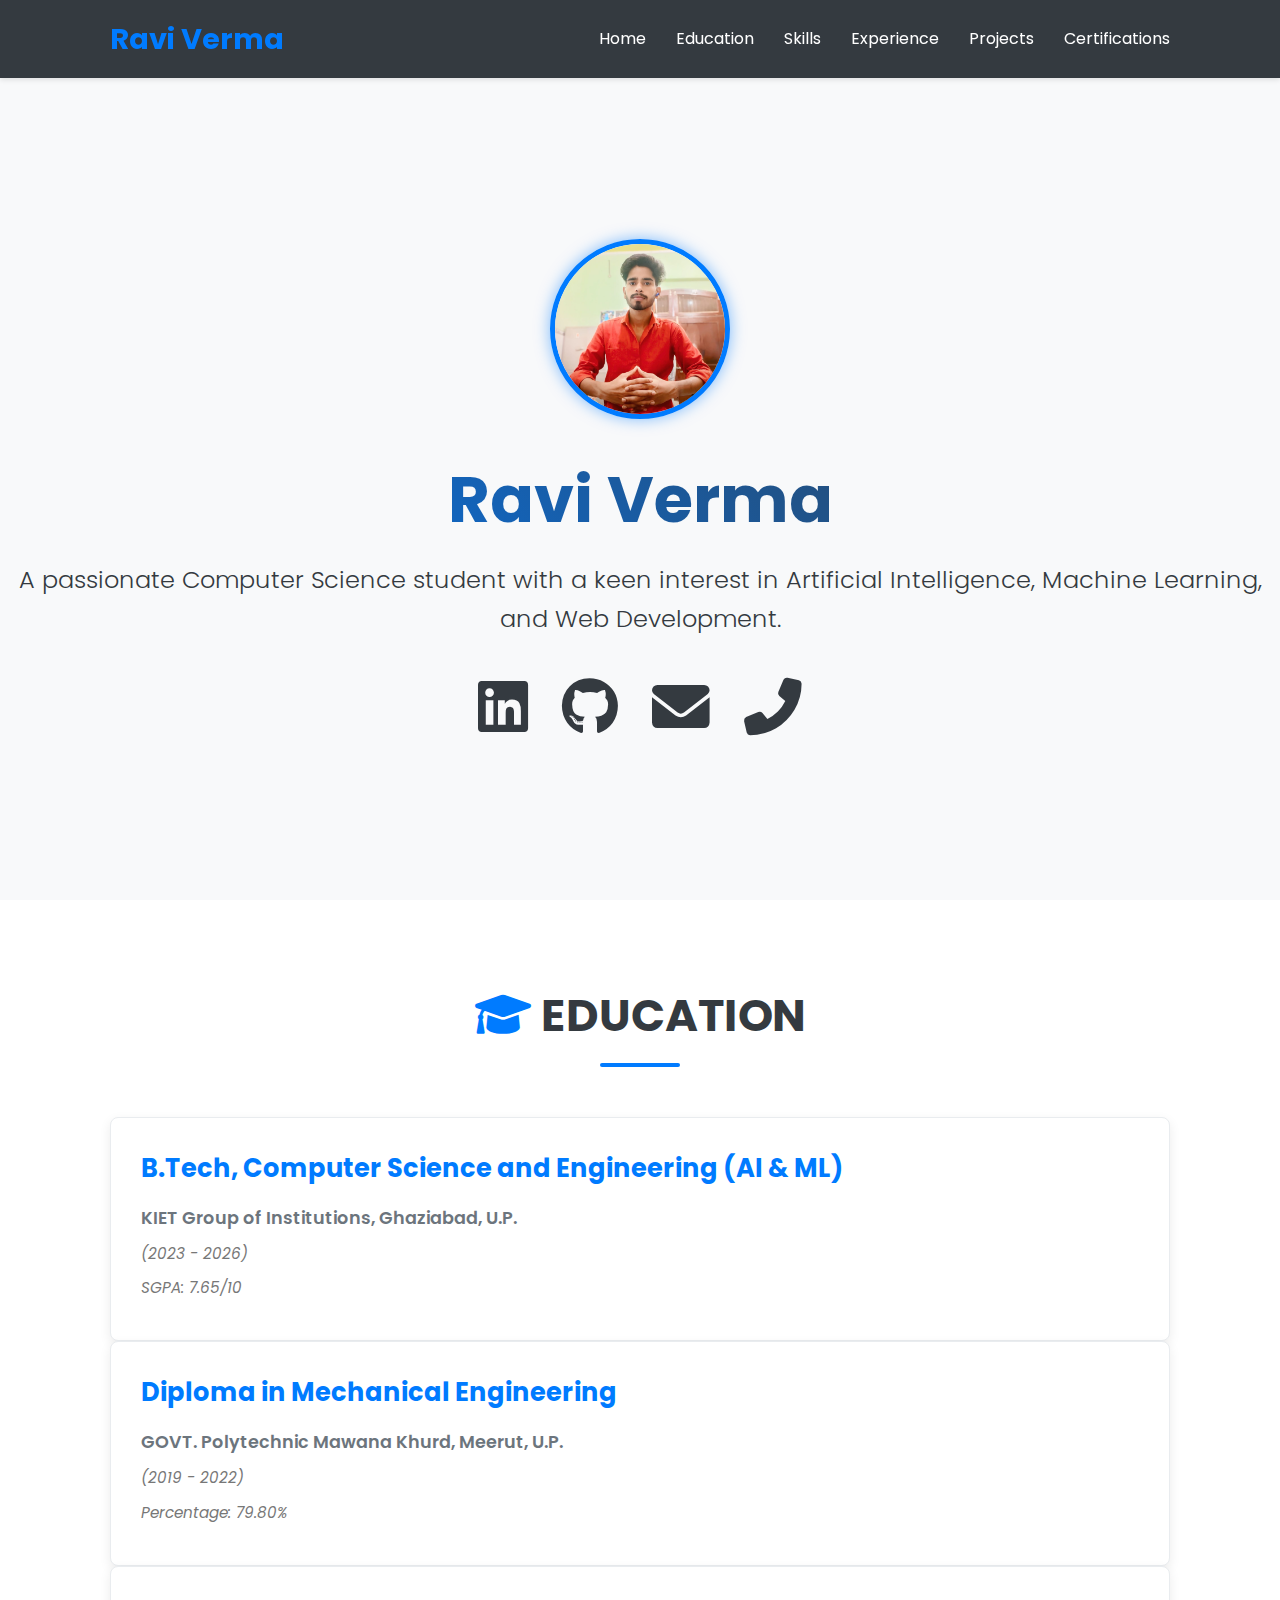
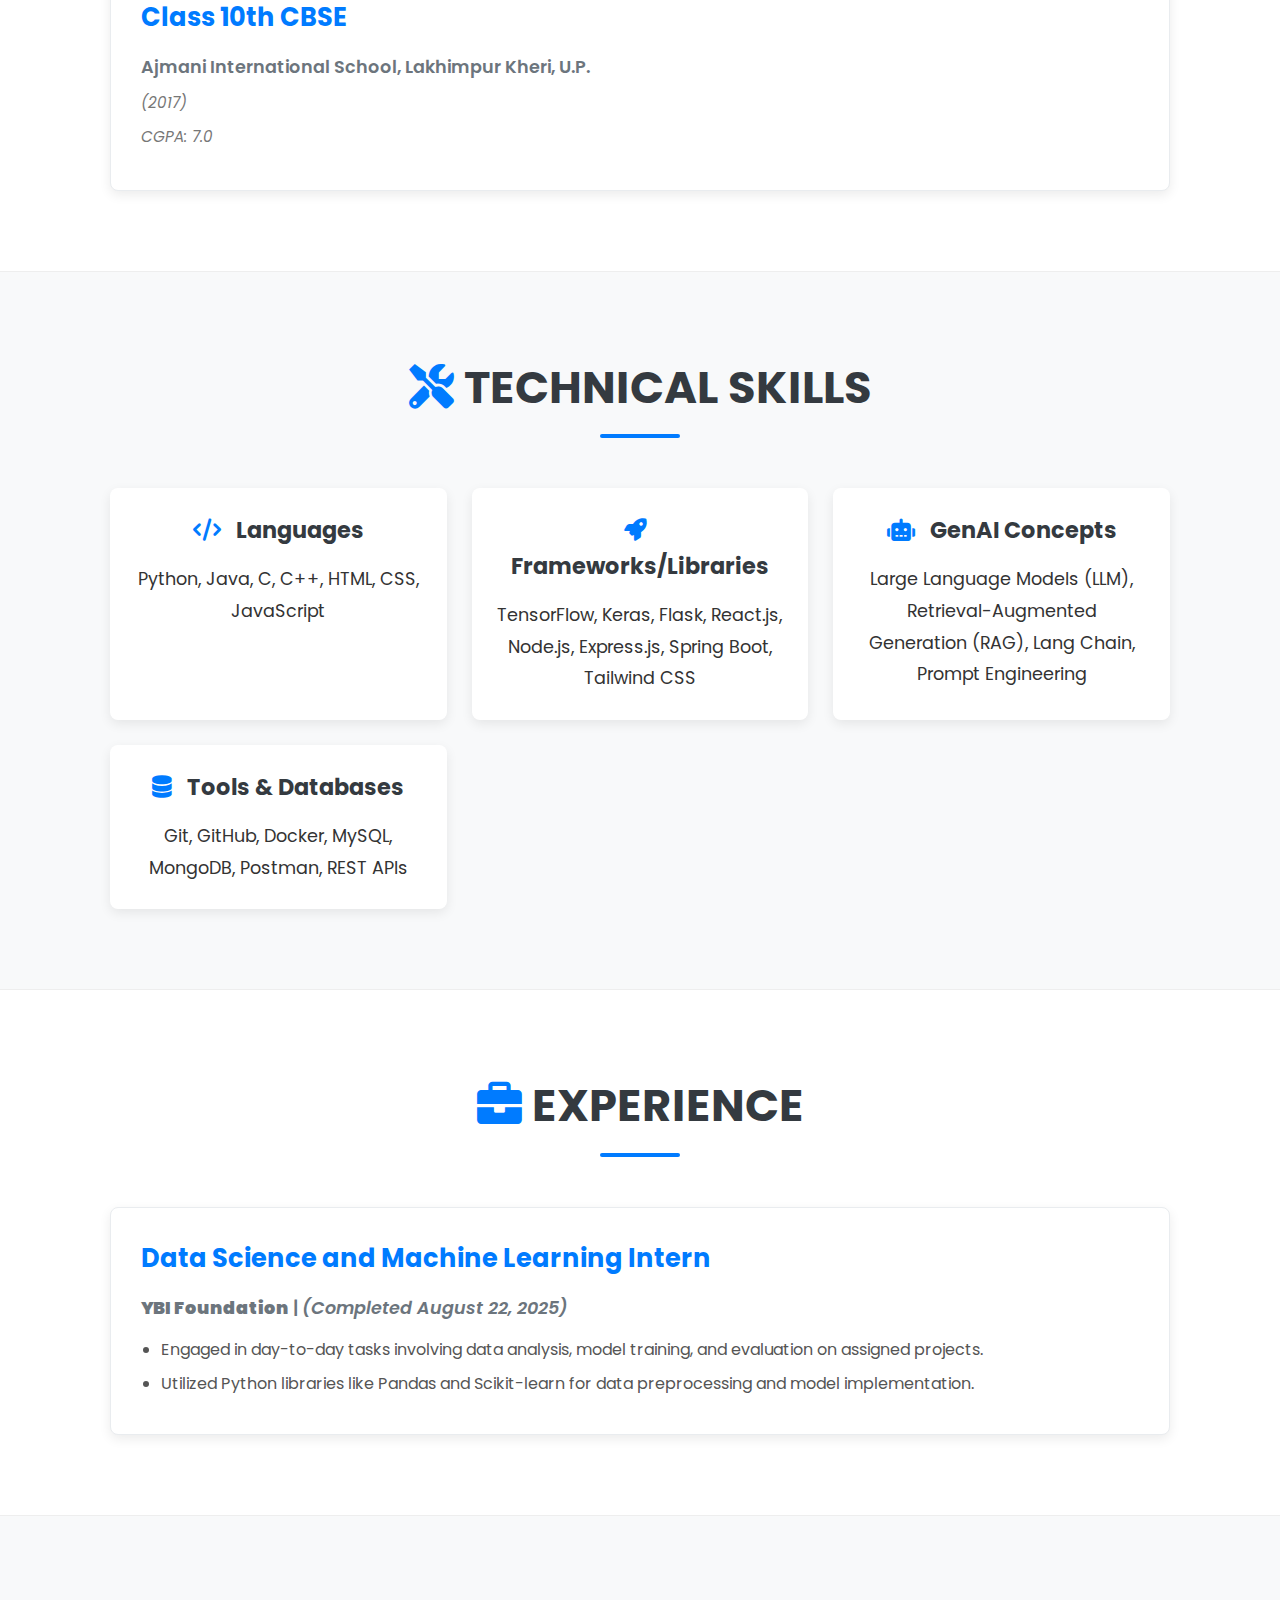
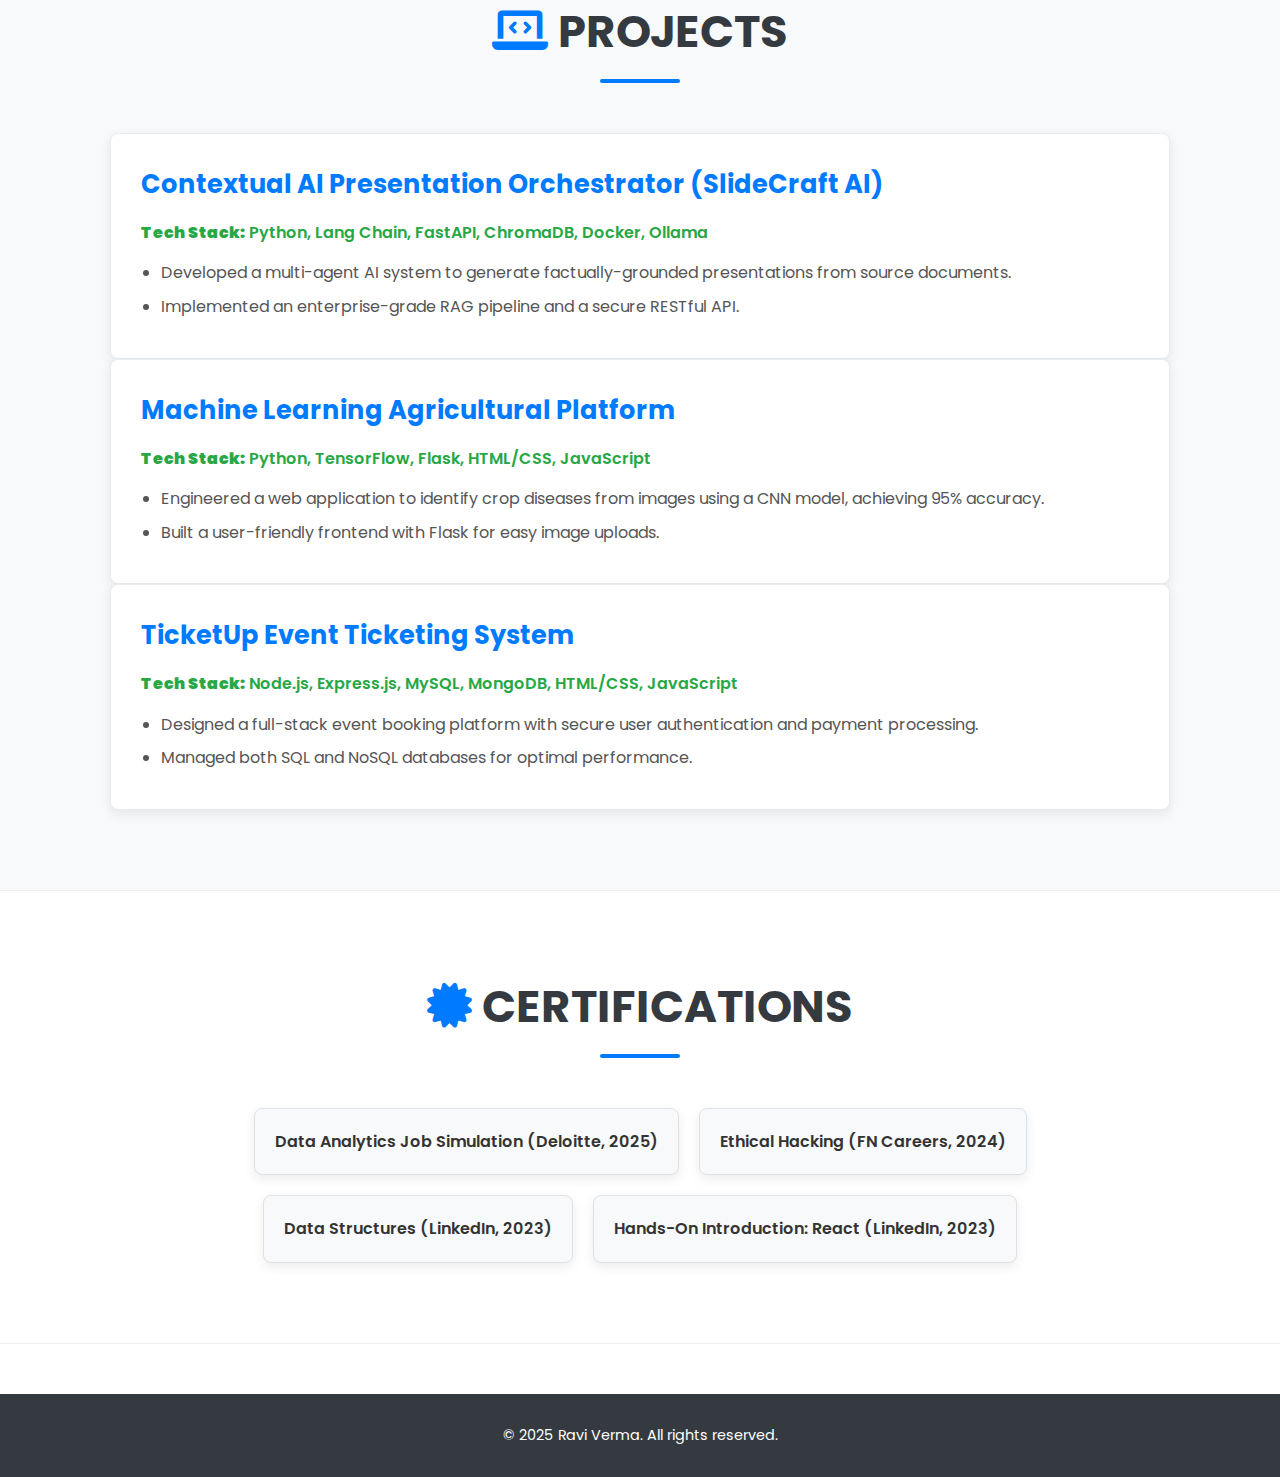
<file: index.html>
<!DOCTYPE html>
<html lang="en">
<head>
    <meta charset="UTF-8">
    <meta name="viewport" content="width=device-width, initial-scale=1.0">
    <title>Ravi Verma | Modern Portfolio</title>
    <link rel="stylesheet" href="style.css">
    <link href="https://fonts.googleapis.com/css2?family=Poppins:wght@300;400;600;700&display=swap" rel="stylesheet">
    <link rel="stylesheet" href="https://cdnjs.cloudflare.com/ajax/libs/font-awesome/6.0.0-beta3/css/all.min.css">
</head>
<body>
    <header>
        <nav>
            <div class="logo">Ravi Verma</div>
            <ul>
                <li><a href="#home">Home</a></li>
                <li><a href="#education">Education</a></li>
                <li><a href="#skills">Skills</a></li>
                <li><a href="#experience">Experience</a></li>
                <li><a href="#projects">Projects</a></li>
                <li><a href="#certifications">Certifications</a></li>
            </ul>
        </nav>
    </header>

    <main>
        <section id="home" class="hero-section">
            <div class="hero-content">
                <div class="profile-pic-container">
                    <img src="profile.jpg" alt="Ravi Verma" class="profile-pic"> 
                </div>
                <h1>Ravi Verma</h1>
                <p class="tagline">A passionate Computer Science student with a keen interest in Artificial Intelligence, Machine Learning, and Web Development.</p>
                <div class="social-links">
                    <a href="https://www.linkedin.com/" target="_blank"><i class="fab fa-linkedin fa-2x"></i></a>
                    <a href="https://github.com/" target="_blank"><i class="fab fa-github fa-2x"></i></a>
                    <a href="mailto:raviverma90264@gmail.com"><i class="fas fa-envelope fa-2x"></i></a>
                    <a href="tel:+919026413534"><i class="fas fa-phone-alt fa-2x"></i></a>
                </div>
            </div>
        </section>

        <section id="education" class="section-padded">
            <h2><i class="fas fa-graduation-cap"></i> EDUCATION</h2>
            <div class="container grid-layout">
                <div class="card">
                    <h3>B.Tech, Computer Science and Engineering (AI & ML)</h3>
                    <p class="institution">KIET Group of Institutions, Ghaziabad, U.P.</p>
                    <p class="duration"><em>(2023 - 2026)</em></p>
                    <p class="grade">SGPA: 7.65/10</p>
                </div>
                <div class="card">
                    <h3>Diploma in Mechanical Engineering</h3>
                    <p class="institution">GOVT. Polytechnic Mawana Khurd, Meerut, U.P.</p>
                    <p class="duration"><em>(2019 - 2022)</em></p>
                    <p class="grade">Percentage: 79.80%</p>
                </div>
                <div class="card">
                    <h3>Class 10th CBSE</h3>
                    <p class="institution">Ajmani International School, Lakhimpur Kheri, U.P.</p>
                    <p class="duration"><em>(2017)</em></p>
                    <p class="grade">CGPA: 7.0</p>
                </div>
            </div>
        </section>

        <section id="skills" class="section-padded bg-light">
            <h2><i class="fas fa-tools"></i> TECHNICAL SKILLS</h2>
            <div class="container skills-grid">
                <div class="skill-category">
                    <h4><i class="fas fa-code"></i> Languages</h4>
                    <span>Python, Java, C, C++, HTML, CSS, JavaScript</span>
                </div>
                <div class="skill-category">
                    <h4><i class="fas fa-rocket"></i> Frameworks/Libraries</h4>
                    <span>TensorFlow, Keras, Flask, React.js, Node.js, Express.js, Spring Boot, Tailwind CSS</span>
                </div>
                <div class="skill-category">
                    <h4><i class="fas fa-robot"></i> GenAI Concepts</h4>
                    <span>Large Language Models (LLM), Retrieval-Augmented Generation (RAG), Lang Chain, Prompt Engineering</span>
                </div>
                <div class="skill-category">
                    <h4><i class="fas fa-database"></i> Tools & Databases</h4>
                    <span>Git, GitHub, Docker, MySQL, MongoDB, Postman, REST APIs</span>
                </div>
            </div>
        </section>

        <section id="experience" class="section-padded">
            <h2><i class="fas fa-briefcase"></i> EXPERIENCE</h2>
            <div class="container">
                <div class="card experience-card">
                    <h3>Data Science and Machine Learning Intern</h3>
                    <p class="company"><strong>YBI Foundation</strong> | <em>(Completed August 22, 2025)</em></p>
                    <ul>
                        <li>Engaged in day-to-day tasks involving data analysis, model training, and evaluation on assigned projects.</li>
                        <li>Utilized Python libraries like Pandas and Scikit-learn for data preprocessing and model implementation.</li>
                    </ul>
                </div>
            </div>
        </section>

        <section id="projects" class="section-padded bg-light">
            <h2><i class="fas fa-laptop-code"></i> PROJECTS</h2>
            <div class="container grid-layout">
                <div class="card project-card">
                    <h3>Contextual AI Presentation Orchestrator (SlideCraft AI)</h3>
                    <p class="tech-stack"><strong>Tech Stack:</strong> Python, Lang Chain, FastAPI, ChromaDB, Docker, Ollama</p>
                    <ul>
                        <li>Developed a multi-agent AI system to generate factually-grounded presentations from source documents.</li>
                        <li>Implemented an enterprise-grade RAG pipeline and a secure RESTful API.</li>
                    </ul>
                </div>
                <div class="card project-card">
                    <h3>Machine Learning Agricultural Platform</h3>
                    <p class="tech-stack"><strong>Tech Stack:</strong> Python, TensorFlow, Flask, HTML/CSS, JavaScript</p>
                    <ul>
                        <li>Engineered a web application to identify crop diseases from images using a CNN model, achieving 95% accuracy.</li>
                        <li>Built a user-friendly frontend with Flask for easy image uploads.</li>
                    </ul>
                </div>
                <div class="card project-card">
                    <h3>TicketUp Event Ticketing System</h3>
                    <p class="tech-stack"><strong>Tech Stack:</strong> Node.js, Express.js, MySQL, MongoDB, HTML/CSS, JavaScript</p>
                    <ul>
                        <li>Designed a full-stack event booking platform with secure user authentication and payment processing.</li>
                        <li>Managed both SQL and NoSQL databases for optimal performance.</li>
                    </ul>
                </div>
            </div>
        </section>

        <section id="certifications" class="section-padded">
            <h2><i class="fas fa-certificate"></i> CERTIFICATIONS</h2>
            <div class="container card-list">
                <div class="card certification-card">Data Analytics Job Simulation (Deloitte, 2025)</div>
                <div class="card certification-card">Ethical Hacking (FN Careers, 2024)</div>
                <div class="card certification-card">Data Structures (LinkedIn, 2023)</div>
                <div class="card certification-card">Hands-On Introduction: React (LinkedIn, 2023)</div>
            </div>
        </section>
    </main>

    <footer>
        <p>&copy; 2025 Ravi Verma. All rights reserved.</p>
    </footer>

    <script src="script.js"></script>
</body>
</html>
</file>
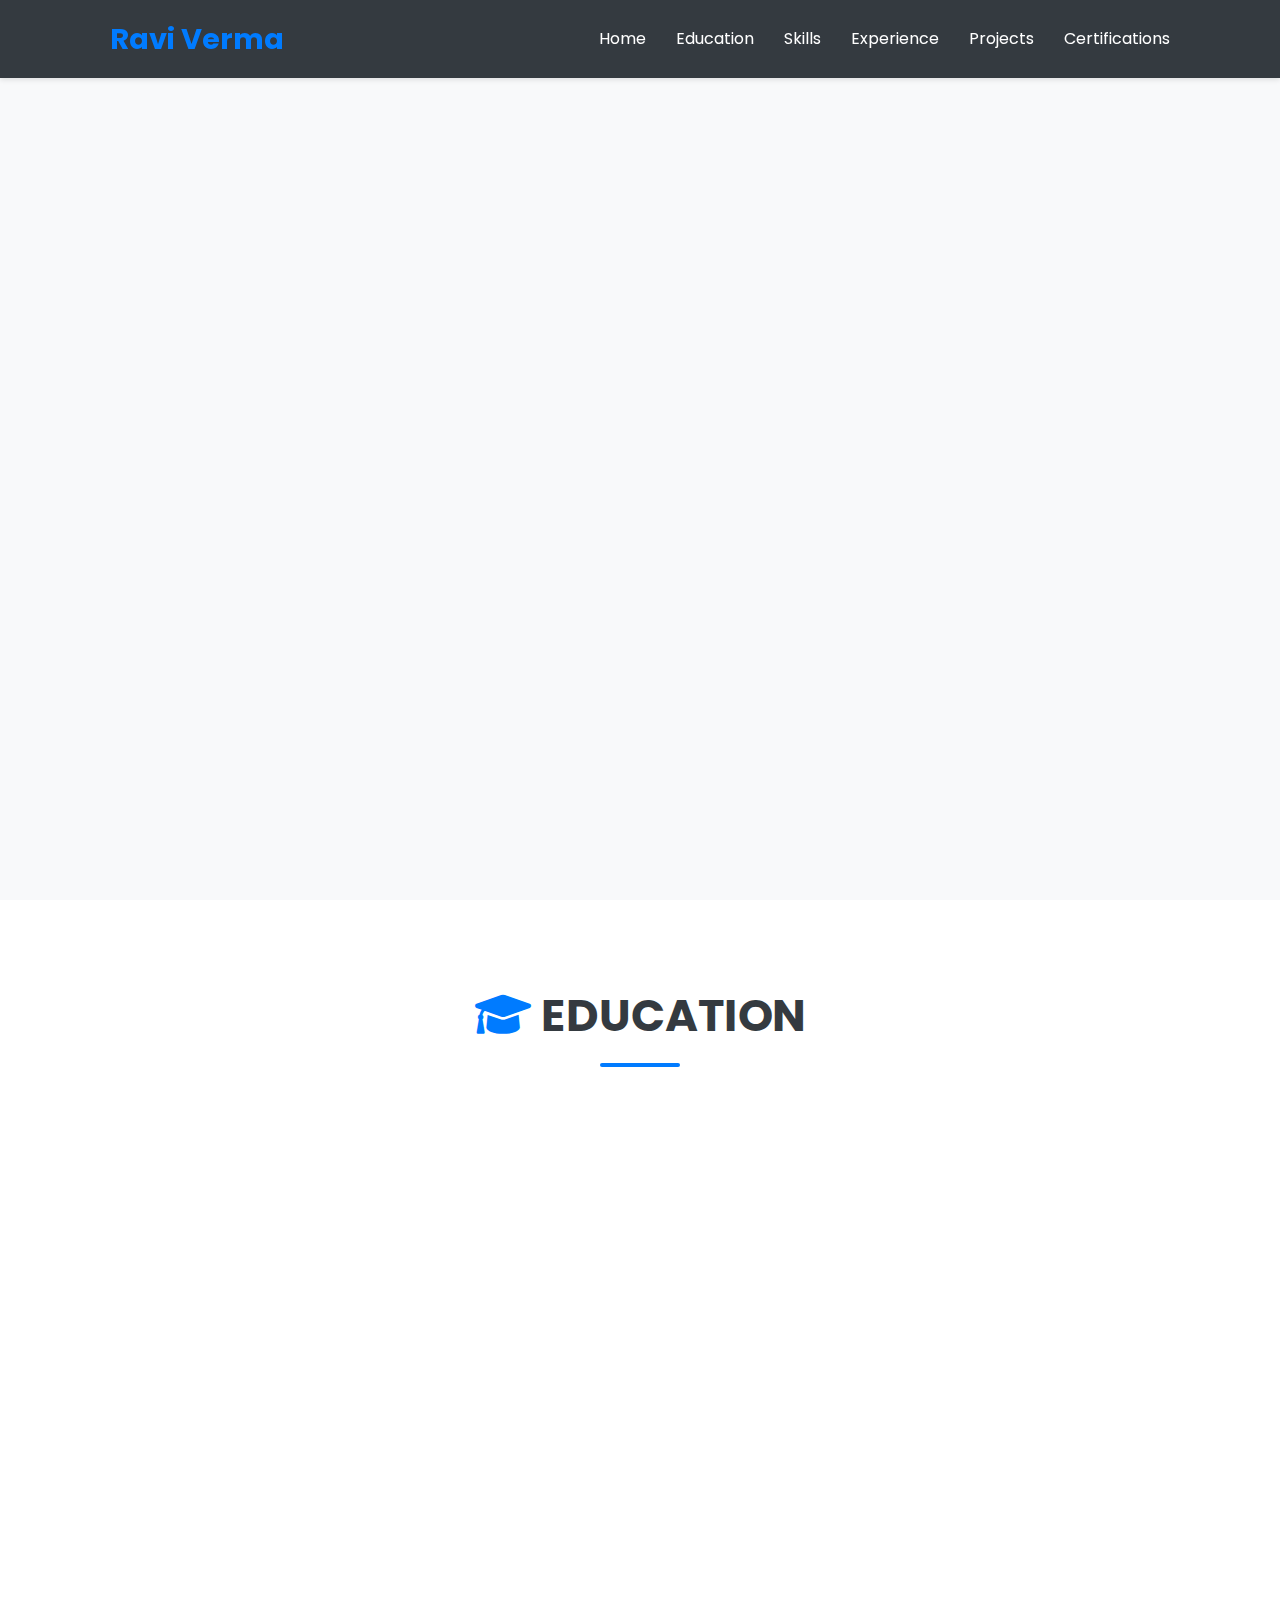
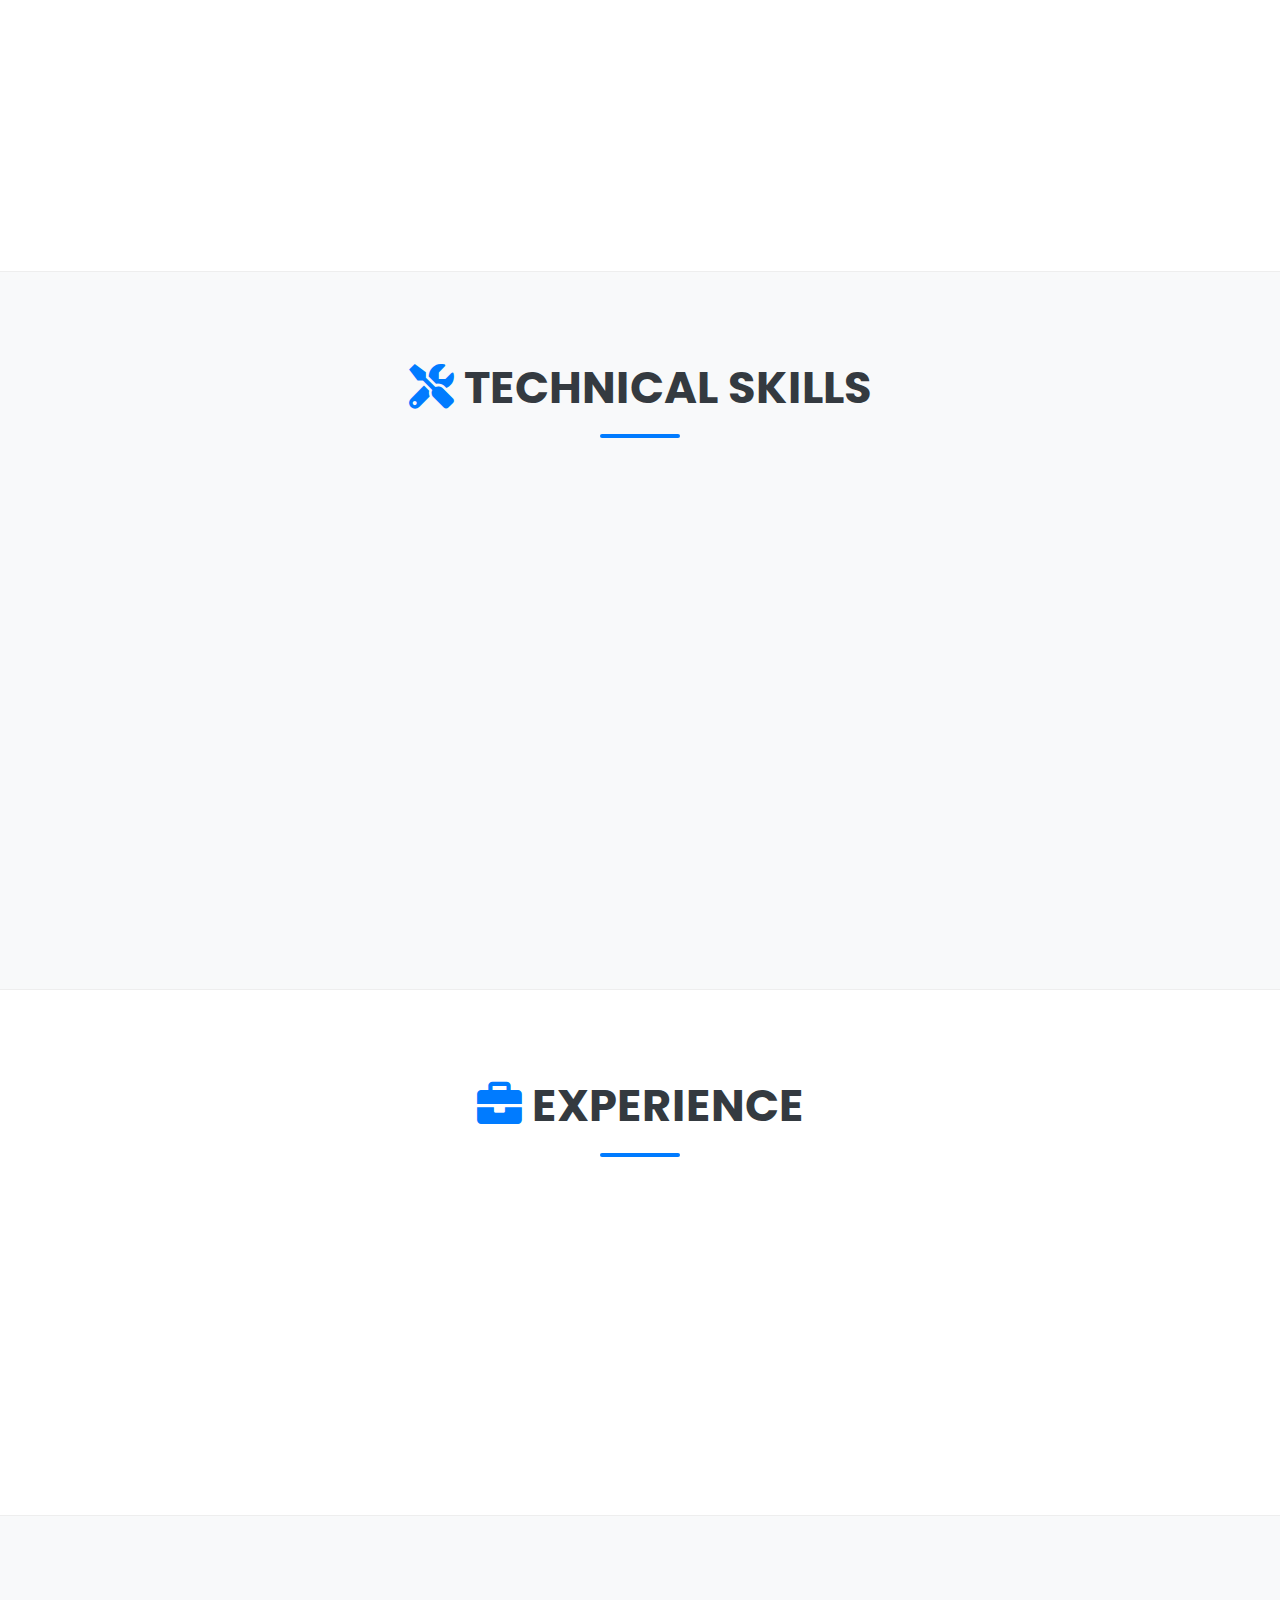
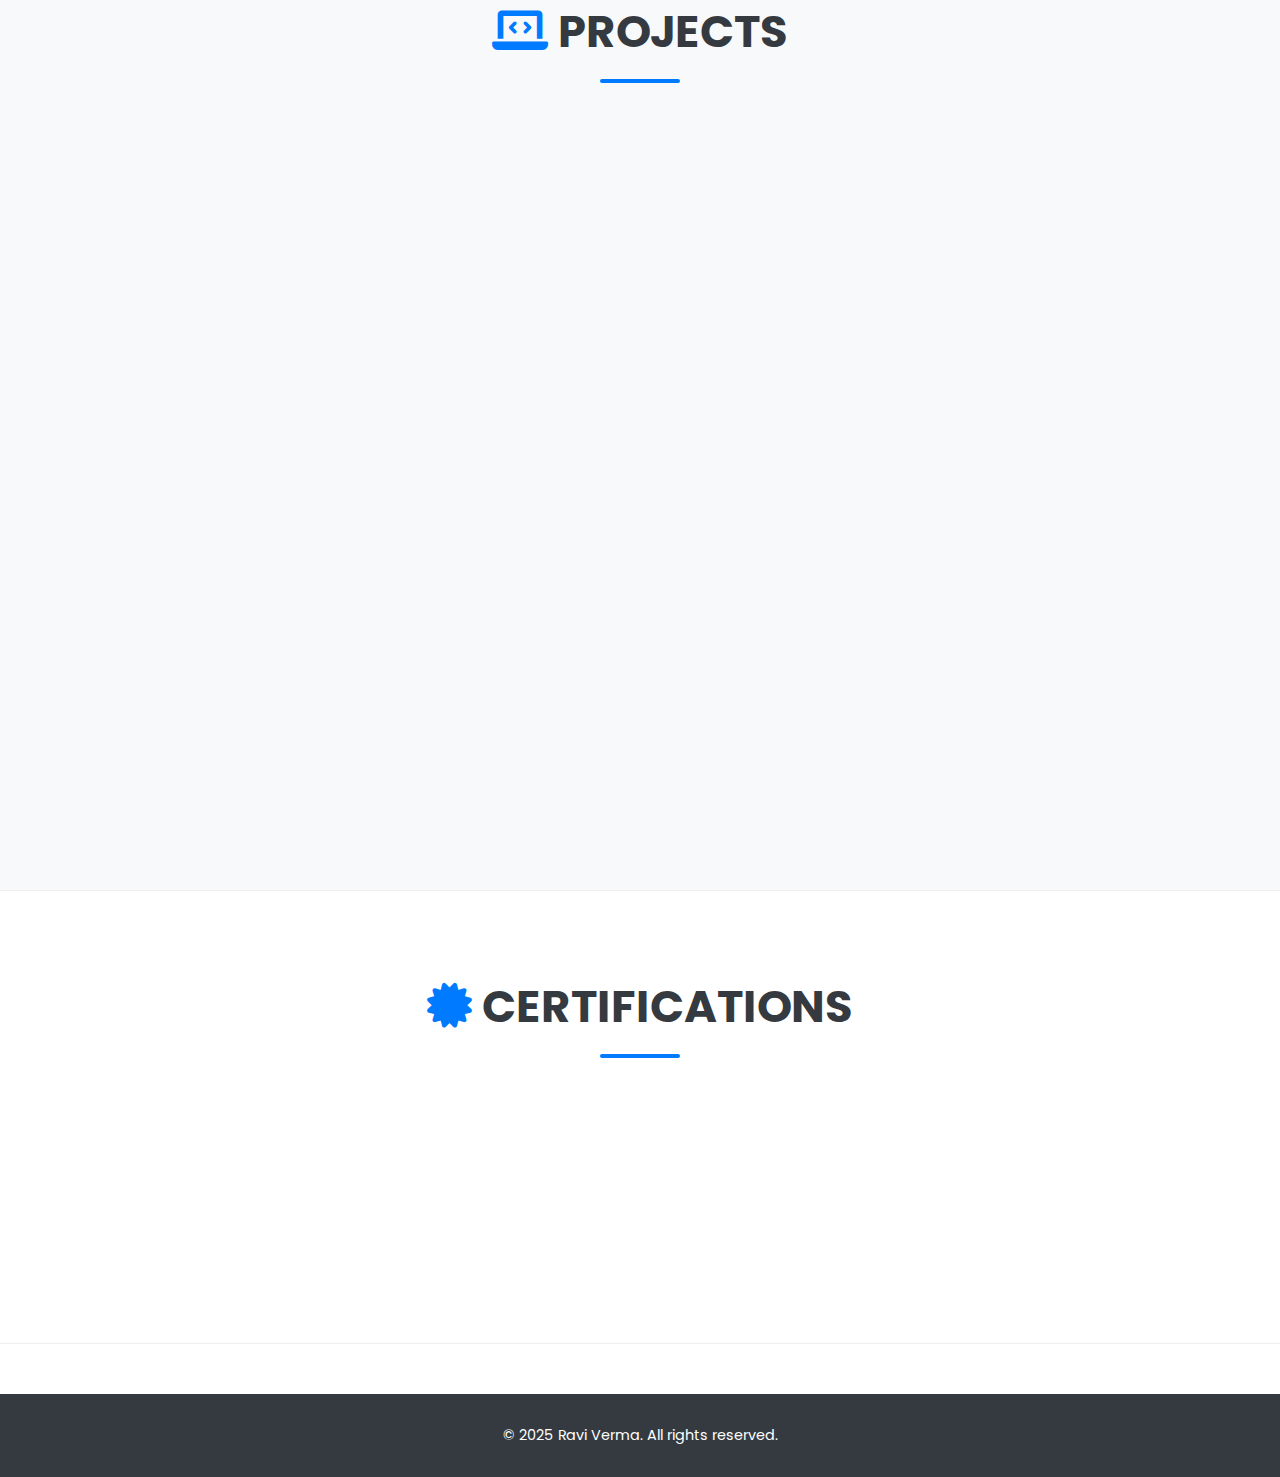
<file: index_old.html>
<!DOCTYPE html>
<html lang="en">
<head>
    <meta charset="UTF-8">
    <meta name="viewport" content="width=device-width, initial-scale=1.0">
    <title>Ravi Verma | Modern Portfolio</title>
    <link rel="stylesheet" href="style.css">
    <link rel="stylesheet" href="https://unpkg.com/aos@next/dist/aos.css" />
    <link href="https://fonts.googleapis.com/css2?family=Poppins:wght@300;400;600;700&display=swap" rel="stylesheet">
    <link rel="stylesheet" href="https://cdnjs.cloudflare.com/ajax/libs/font-awesome/6.0.0-beta3/css/all.min.css">
</head>
<body>
    <header>
        <nav>
            <div class="logo">Ravi Verma</div>
            <ul>
                <li><a href="#home">Home</a></li>
                <li><a href="#education">Education</a></li>
                <li><a href="#skills">Skills</a></li>
                <li><a href="#experience">Experience</a></li>
                <li><a href="#projects">Projects</a></li>
                <li><a href="#certifications">Certifications</a></li>
            </ul>
        </nav>
    </header>

    <main>
        <section id="home" class="hero-section">
            <div class="hero-content">
                <div class="profile-pic-container" data-aos="zoom-in" data-aos-duration="1000">
                    <img src="profile.jpg" alt="Ravi Verma" class="profile-pic"> 
                </div>
                <h1 data-aos="fade-down" data-aos-delay="400">Ravi Verma</h1>
                <p class="tagline" data-aos="fade-up" data-aos-delay="600">A passionate Computer Science student with a keen interest in Artificial Intelligence, Machine Learning, and Web Development.</p>
                <div class="social-links" data-aos="fade-up" data-aos-delay="800">
                    <a href="https://www.linkedin.com/" target="_blank"><i class="fab fa-linkedin fa-2x"></i></a>
                    <a href="https://github.com/" target="_blank"><i class="fab fa-github fa-2x"></i></a>
                    <a href="mailto:raviverma90264@gmail.com"><i class="fas fa-envelope fa-2x"></i></a>
                    <a href="tel:+919026413534"><i class="fas fa-phone-alt fa-2x"></i></a>
                </div>
            </div>
        </section>

        <section id="education" class="section-padded">
            <h2><i class="fas fa-graduation-cap"></i> EDUCATION</h2>
            <div class="container grid-layout">
                <div class="card" data-aos="fade-up">
                    <h3>B.Tech, Computer Science and Engineering (AI & ML)</h3>
                    <p class="institution">KIET Group of Institutions, Ghaziabad, U.P.</p>
                    <p class="duration"><em>(2023 - 2026)</em></p>
                    <p class="grade">SGPA: 7.65/10</p>
                </div>
                <div class="card" data-aos="fade-up" data-aos-delay="200">
                    <h3>Diploma in Mechanical Engineering</h3>
                    <p class="institution">GOVT. Polytechnic Mawana Khurd, Meerut, U.P.</p>
                    <p class="duration"><em>(2019 - 2022)</em></p>
                    <p class="grade">Percentage: 79.80%</p>
                </div>
                <div class="card" data-aos="fade-up" data-aos-delay="400">
                    <h3>Class 10th CBSE</h3>
                    <p class="institution">Ajmani International School, Lakhimpur Kheri, U.P.</p>
                    <p class="duration"><em>(2017)</em></p>
                    <p class="grade">CGPA: 7.0</p>
                </div>
            </div>
        </section>

        <section id="skills" class="section-padded bg-light">
            <h2><i class="fas fa-tools"></i> TECHNICAL SKILLS</h2>
            <div class="container skills-grid">
                <div class="skill-category" data-aos="zoom-in">
                    <h4><i class="fas fa-code"></i> Languages</h4>
                    <span>Python, Java, C, C++, HTML, CSS, JavaScript</span>
                </div>
                <div class="skill-category" data-aos="zoom-in" data-aos-delay="200">
                    <h4><i class="fas fa-rocket"></i> Frameworks/Libraries</h4>
                    <span>TensorFlow, Keras, Flask, React.js, Node.js, Express.js, Spring Boot, Tailwind CSS</span>
                </div>
                <div class="skill-category" data-aos="zoom-in" data-aos-delay="400">
                    <h4><i class="fas fa-robot"></i> GenAI Concepts</h4>
                    <span>Large Language Models (LLM), Retrieval-Augmented Generation (RAG), Lang Chain, Prompt Engineering</span>
                </div>
                <div class="skill-category" data-aos="zoom-in" data-aos-delay="600">
                    <h4><i class="fas fa-database"></i> Tools & Databases</h4>
                    <span>Git, GitHub, Docker, MySQL, MongoDB, Postman, REST APIs</span>
                </div>
            </div>
        </section>

        <section id="experience" class="section-padded">
            <h2><i class="fas fa-briefcase"></i> EXPERIENCE</h2>
            <div class="container">
                <div class="card experience-card" data-aos="fade-left">
                    <h3>Data Science and Machine Learning Intern</h3>
                    <p class="company"><strong>YBI Foundation</strong> | <em>(Completed August 22, 2025)</em></p>
                    <ul>
                        <li>Engaged in day-to-day tasks involving data analysis, model training, and evaluation on assigned projects.</li>
                        <li>Utilized Python libraries like Pandas and Scikit-learn for data preprocessing and model implementation.</li>
                    </ul>
                </div>
            </div>
        </section>

        <section id="projects" class="section-padded bg-light">
            <h2><i class="fas fa-laptop-code"></i> PROJECTS</h2>
            <div class="container grid-layout">
                <div class="card project-card" data-aos="fade-up">
                    <h3>Contextual AI Presentation Orchestrator (SlideCraft AI)</h3>
                    <p class="tech-stack"><strong>Tech Stack:</strong> Python, Lang Chain, FastAPI, ChromaDB, Docker, Ollama</p>
                    <ul>
                        <li>Developed a multi-agent AI system to generate factually-grounded presentations from source documents.</li>
                        <li>Implemented an enterprise-grade RAG pipeline and a secure RESTful API.</li>
                    </ul>
                </div>
                <div class="card project-card" data-aos="fade-up" data-aos-delay="200">
                    <h3>Machine Learning Agricultural Platform</h3>
                    <p class="tech-stack"><strong>Tech Stack:</strong> Python, TensorFlow, Flask, HTML/CSS, JavaScript</p>
                    <ul>
                        <li>Engineered a web application to identify crop diseases from images using a CNN model, achieving 95% accuracy.</li>
                        <li>Built a user-friendly frontend with Flask for easy image uploads.</li>
                    </ul>
                </div>
                <div class="card project-card" data-aos="fade-up" data-aos-delay="400">
                    <h3>TicketUp Event Ticketing System</h3>
                    <p class="tech-stack"><strong>Tech Stack:</strong> Node.js, Express.js, MySQL, MongoDB, HTML/CSS, JavaScript</p>
                    <ul>
                        <li>Designed a full-stack event booking platform with secure user authentication and payment processing.</li>
                        <li>Managed both SQL and NoSQL databases for optimal performance.</li>
                    </ul>
                </div>
            </div>
        </section>

        <section id="certifications" class="section-padded">
            <h2><i class="fas fa-certificate"></i> CERTIFICATIONS</h2>
            <div class="container card-list">
                <div class="card certification-card" data-aos="fade-up">Data Analytics Job Simulation (Deloitte, 2025)</div>
                <div class="card certification-card" data-aos="fade-up" data-aos-delay="100">Ethical Hacking (FN Careers, 2024)</div>
                <div class="card certification-card" data-aos="fade-up" data-aos-delay="200">Data Structures (LinkedIn, 2023)</div>
                <div class="card certification-card" data-aos="fade-up" data-aos-delay="300">Hands-On Introduction: React (LinkedIn, 2023)</div>
            </div>
        </section>
    </main>

    <footer>
        <p>&copy; 2025 Ravi Verma. All rights reserved.</p>
    </footer>
    
    <script src="script.js"></script>
    <script src="https://unpkg.com/aos@next/dist/aos.js"></script>
</body>
</html>
</file>
<file: style.css>
@import url('https://fonts.googleapis.com/css2?family=Poppins:wght@300;400;600;700&display=swap');

/* Basic Resets & Variables */
:root {
    --primary-color: #007bff;
    --secondary-color: #6c757d;
    --accent-color: #28a745;
    --dark-bg: #343a40;
    --light-bg: #f8f9fa;
    --text-color: #333;
    --white-color: #ffffff;
    --card-shadow: 0 4px 12px rgba(0, 0, 0, 0.08);
    --border-radius: 8px;
}

* {
    margin: 0;
    padding: 0;
    box-sizing: border-box;
}

body {
    font-family: 'Poppins', sans-serif;
    line-height: 1.6;
    color: var(--text-color);
    background-color: var(--white-color); /* Light background for the body */
}

/* Container */
.container {
    max-width: 1100px;
    margin: 0 auto;
    padding: 0 20px;
}

/* Header & Navigation */
header {
    background: var(--dark-bg);
    color: var(--white-color);
    padding: 1rem 0;
    position: fixed;
    width: 100%;
    top: 0;
    z-index: 1000;
    box-shadow: 0 2px 5px rgba(0,0,0,0.1);
}

nav {
    display: flex;
    justify-content: space-between;
    align-items: center;
    max-width: 1100px;
    margin: 0 auto;
    padding: 0 20px;
}

nav .logo {
    font-size: 1.8rem;
    font-weight: 700;
    color: var(--primary-color);
}

nav ul {
    list-style: none;
    display: flex;
}

nav ul li {
    margin-left: 30px;
}

nav a {
    color: var(--white-color);
    text-decoration: none;
    font-weight: 400;
    transition: color 0.3s ease;
}

nav a:hover {
    color: var(--primary-color);
}

/* Hero Section */
.hero-section {
    background: var(--light-bg);
    color: var(--dark-bg);
    min-height: 100vh;
    display: flex;
    justify-content: center;
    align-items: center;
    text-align: center;
    padding-top: 80px;
}

.hero-content h1 {
    font-size: 4rem;
    margin-bottom: 10px;
    font-weight: 700;
    background: -webkit-linear-gradient(45deg, var(--primary-color), var(--dark-bg));
    -webkit-background-clip: text;
    -webkit-text-fill-color: transparent;
}

.profile-pic-container {
    width: 180px;
    height: 180px;
    border-radius: 50%;
    overflow: hidden;
    margin: 0 auto 30px auto;
    border: 5px solid var(--primary-color);
    box-shadow: 0 0 15px rgba(0, 123, 255, 0.5);
}
.profile-pic { width: 100%; height: 100%; object-fit: cover; display: block; }
.hero-content .tagline { font-size: 1.5rem; margin-bottom: 40px; font-weight: 300; }
.social-links { margin-top: 30px; }
.social-links a { color: var(--dark-bg); margin: 0 15px; font-size: 1.8rem; transition: color 0.3s ease, transform 0.3s ease; }
.social-links a:hover { color: var(--primary-color); transform: translateY(-5px); }


/* General Section Styling */
.section-padded {
    padding: 80px 0;
    border-bottom: 1px solid #eee;
}
.section-padded.bg-light{
    background-color: var(--light-bg);
}

/* Section Titles */
h2 {
    text-align: center;
    margin-bottom: 50px;
    font-size: 2.8rem;
    color: var(--dark-bg);
    position: relative;
    padding-bottom: 15px;
}
h2 i { color: var(--primary-color); }
h2::after {
    content: '';
    position: absolute;
    bottom: 0;
    left: 50%;
    transform: translateX(-50%);
    width: 80px;
    height: 4px;
    background-color: var(--primary-color);
    border-radius: 2px;
}

/* Card Styling */
.card {
    background: var(--white-color);
    padding: 30px;
    border-radius: var(--border-radius);
    box-shadow: var(--card-shadow);
    transition: transform 0.3s ease, box-shadow 0.3s ease;
    border: 1px solid #e9ecef;
}

.card:hover {
    transform: translateY(-10px);
    box-shadow: 0 8px 25px rgba(0, 0, 0, 0.1);
}

.card h3 { color: var(--primary-color); margin-bottom: 15px; font-size: 1.6rem; }
.card p { margin-bottom: 10px; color: #555; }
.card .institution, .card .company { font-weight: 600; color: var(--secondary-color); font-size: 1.1rem; }
.card .duration, .card .grade { font-style: italic; color: #777; font-size: 0.95rem; }


/* Skills Section */
.skills-grid { display: grid; grid-template-columns: repeat(auto-fit, minmax(280px, 1fr)); gap: 25px; text-align: center; }
.skill-category { background: var(--white-color); padding: 25px; border-radius: var(--border-radius); box-shadow: var(--card-shadow); transition: transform 0.3s ease; }
.skill-category:hover { transform: translateY(-8px); }
.skill-category h4 { font-size: 1.4rem; color: var(--dark-bg); margin-bottom: 15px; }
.skill-category h4 i { color: var(--primary-color); margin-right: 10px; }
.skill-category span { display: block; font-size: 1.1rem; color: var(--text-color); line-height: 1.8; }


/* Project & Experience Cards */
.project-card .tech-stack { font-weight: 600; color: var(--accent-color); margin-bottom: 15px; }
.experience-card ul, .project-card ul { list-style-type: disc; padding-left: 20px; margin-top: 15px; }
.experience-card li, .project-card li { margin-bottom: 8px; color: #555; }


/* Certifications Section */
.card-list { display: flex; flex-wrap: wrap; justify-content: center; gap: 20px; }
.certification-card { min-width: 280px; text-align: center; font-weight: 600; color: var(--text-color); background-color: var(--light-bg); padding: 20px; border: 1px solid #dee2e6; transition: background-color 0.3s ease, color 0.3s ease, transform 0.3s ease; }
.certification-card:hover { background-color: var(--primary-color); color: var(--white-color); transform: translateY(-5px); }


/* Footer */
footer { text-align: center; padding: 30px; background: var(--dark-bg); color: var(--white-color); font-size: 0.9rem; margin-top: 50px; }


/* Responsive Design */
@media (max-width: 768px) {
    nav { flex-direction: column; text-align: center; }
    nav ul { margin-top: 20px; flex-wrap: wrap; justify-content: center; }
    nav ul li { margin: 0 10px 10px 10px; }
    .hero-content h1 { font-size: 3rem; }
    .hero-content .tagline { font-size: 1.2rem; }
    h2 { font-size: 2rem; }
    .grid-layout, .skills-grid { grid-template-columns: 1fr; }
    .card { padding: 25px; }
    .certification-card { min-width: unset; width: 100%; }
}

@media (max-width: 480px) {
    .hero-content h1 { font-size: 2.5rem; }
    .hero-content .tagline { font-size: 1rem; }
    h2 { font-size: 1.8rem; }
}
</file>
